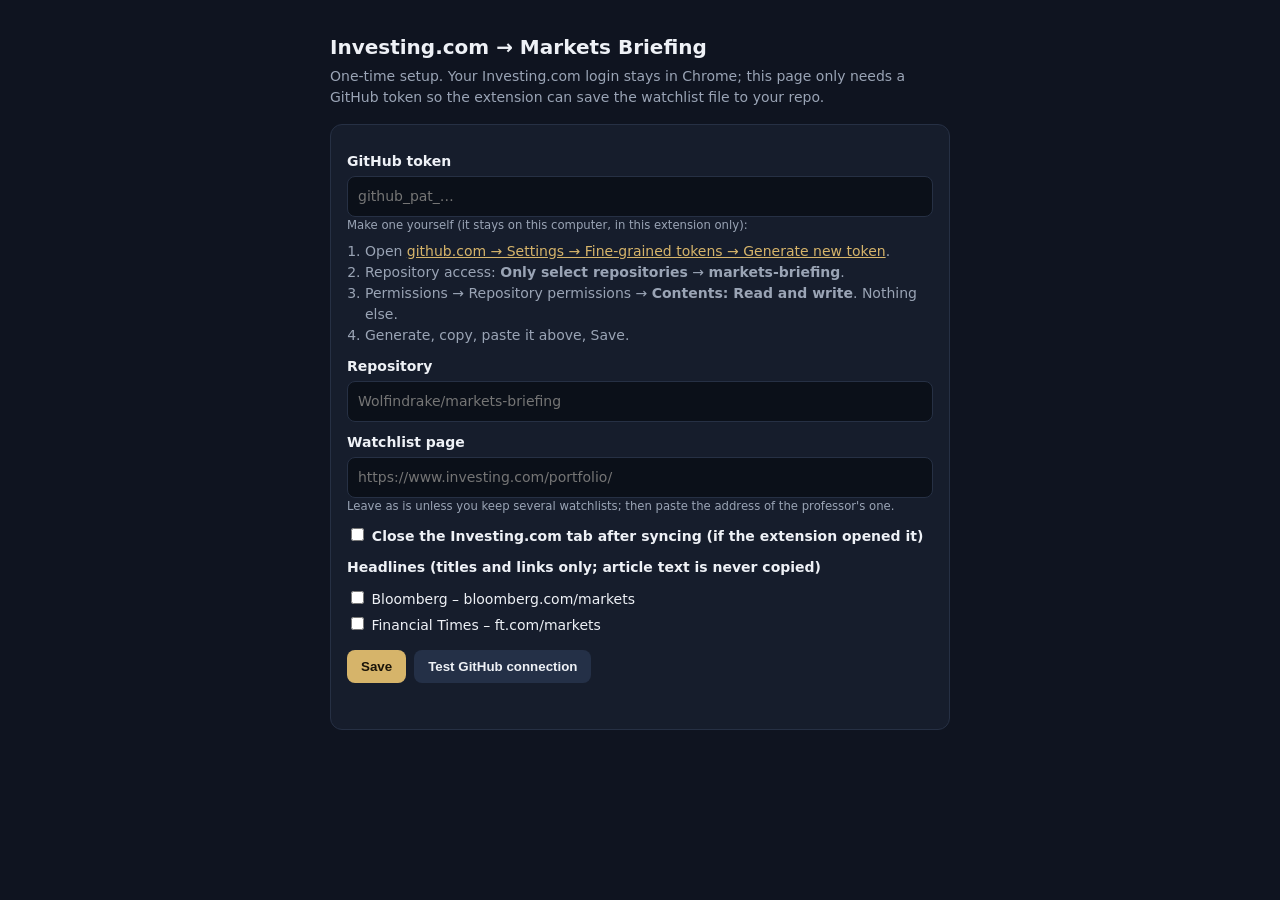
<file: extension/options.html>
<!doctype html>
<html><head><meta charset="utf-8"><title>MB Sync – Options</title>
<style>
  :root { color-scheme: light dark; --bg:#0f1420; --card:#161d2c; --ink:#eef1f6; --muted:#9aa4b5; --gold:#d6b46a; --line:#263044; --up:#3fbf8a; --down:#e5675f; }
  body { margin:0; font:14px/1.5 system-ui,-apple-system,"Segoe UI",sans-serif; background:var(--bg); color:var(--ink); }
  main { max-width:620px; margin:32px auto; padding:0 16px; }
  h1 { font-size:20px; margin:0 0 4px; } p { color:var(--muted); margin:0 0 16px; }
  .card { background:var(--card); border:1px solid var(--line); border-radius:12px; padding:16px; margin-bottom:14px; }
  label { display:block; font-weight:600; margin:10px 0 4px; } small { color:var(--muted); display:block; }
  input[type=text], input[type=password] { width:100%; box-sizing:border-box; padding:9px 10px; border-radius:8px; border:1px solid var(--line); background:#0b1019; color:var(--ink); font:inherit; }
  .row { display:flex; gap:8px; margin-top:14px; } button { padding:9px 14px; border:0; border-radius:8px; font-weight:700; cursor:pointer; }
  .pri { background:var(--gold); color:#1a1408; } .sec { background:#243047; color:var(--ink); }
  #msg { margin-top:10px; min-height:20px; } .ok { color:var(--up); } .bad { color:var(--down); }
  ol { margin:6px 0 0 18px; padding:0; color:var(--muted); } a { color:var(--gold); }
</style></head>
<body><main>
  <h1>Investing.com → Markets Briefing</h1>
  <p>One-time setup. Your Investing.com login stays in Chrome; this page only needs a GitHub token so the extension can save the watchlist file to your repo.</p>

  <div class="card">
    <label for="token">GitHub token</label>
    <input id="token" type="password" autocomplete="off" placeholder="github_pat_…">
    <small>Make one yourself (it stays on this computer, in this extension only):</small>
    <ol>
      <li>Open <a href="https://github.com/settings/personal-access-tokens/new" target="_blank" rel="noopener">github.com → Settings → Fine-grained tokens → Generate new token</a>.</li>
      <li>Repository access: <b>Only select repositories</b> → <b>markets-briefing</b>.</li>
      <li>Permissions → Repository permissions → <b>Contents: Read and write</b>. Nothing else.</li>
      <li>Generate, copy, paste it above, Save.</li>
    </ol>

    <label for="repo">Repository</label>
    <input id="repo" type="text" placeholder="Wolfindrake/markets-briefing">

    <label for="url">Watchlist page</label>
    <input id="url" type="text" placeholder="https://www.investing.com/portfolio/">
    <small>Leave as is unless you keep several watchlists; then paste the address of the professor's one.</small>

    <label><input id="close" type="checkbox"> Close the Investing.com tab after syncing (if the extension opened it)</label>

    <label>Headlines (titles and links only; article text is never copied)</label>
    <label style="font-weight:400"><input id="nb" type="checkbox"> Bloomberg – bloomberg.com/markets</label>
    <label style="font-weight:400;margin-top:0"><input id="nf" type="checkbox"> Financial Times – ft.com/markets</label>

    <div class="row"><button class="pri" id="save">Save</button><button class="sec" id="test">Test GitHub connection</button></div>
    <div id="msg"></div>
  </div>
</main><script src="options.js"></script></body></html>
</file>
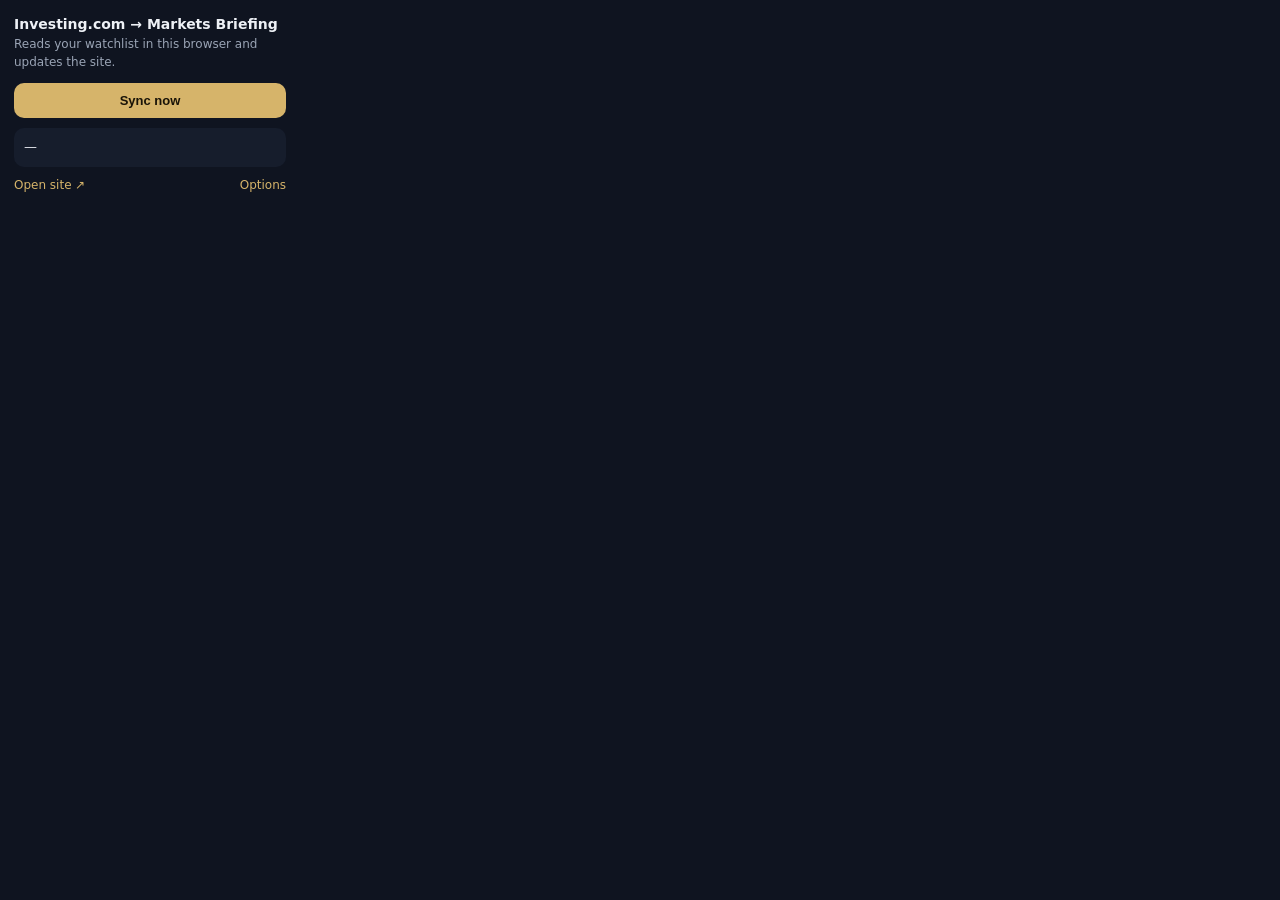
<file: extension/popup.html>
<!doctype html>
<html><head><meta charset="utf-8"><title>MB Sync</title>
<style>
  :root { color-scheme: light dark; --bg:#0f1420; --card:#161d2c; --ink:#eef1f6; --muted:#9aa4b5; --gold:#d6b46a; --up:#3fbf8a; --down:#e5675f; }
  body { margin:0; width:300px; font:13px/1.45 system-ui,-apple-system,"Segoe UI",sans-serif; background:var(--bg); color:var(--ink); }
  .wrap { padding:14px; }
  h1 { font-size:14px; margin:0 0 2px; } .sub { color:var(--muted); font-size:12px; margin:0 0 12px; }
  button { width:100%; padding:10px; border:0; border-radius:10px; background:var(--gold); color:#1a1408; font-weight:700; font-size:13px; cursor:pointer; }
  button:disabled { opacity:.6; cursor:default; }
  .st { margin-top:10px; padding:10px; background:var(--card); border-radius:10px; min-height:18px; }
  .st.done { border-left:3px solid var(--up); } .st.error, .st.login, .st.setup { border-left:3px solid var(--down); }
  .when { color:var(--muted); font-size:11px; margin-top:4px; }
  .links { display:flex; justify-content:space-between; margin-top:10px; font-size:12px; }
  a { color:var(--gold); text-decoration:none; } a:hover { text-decoration:underline; }
</style></head>
<body><div class="wrap">
  <h1>Investing.com → Markets Briefing</h1>
  <p class="sub">Reads your watchlist in this browser and updates the site.</p>
  <button id="sync">Sync now</button>
  <div class="st" id="st">—</div>
  <div class="links"><a href="#" id="site">Open site ↗</a><a href="#" id="opts">Options</a></div>
</div><script src="popup.js"></script></body></html>
</file>
